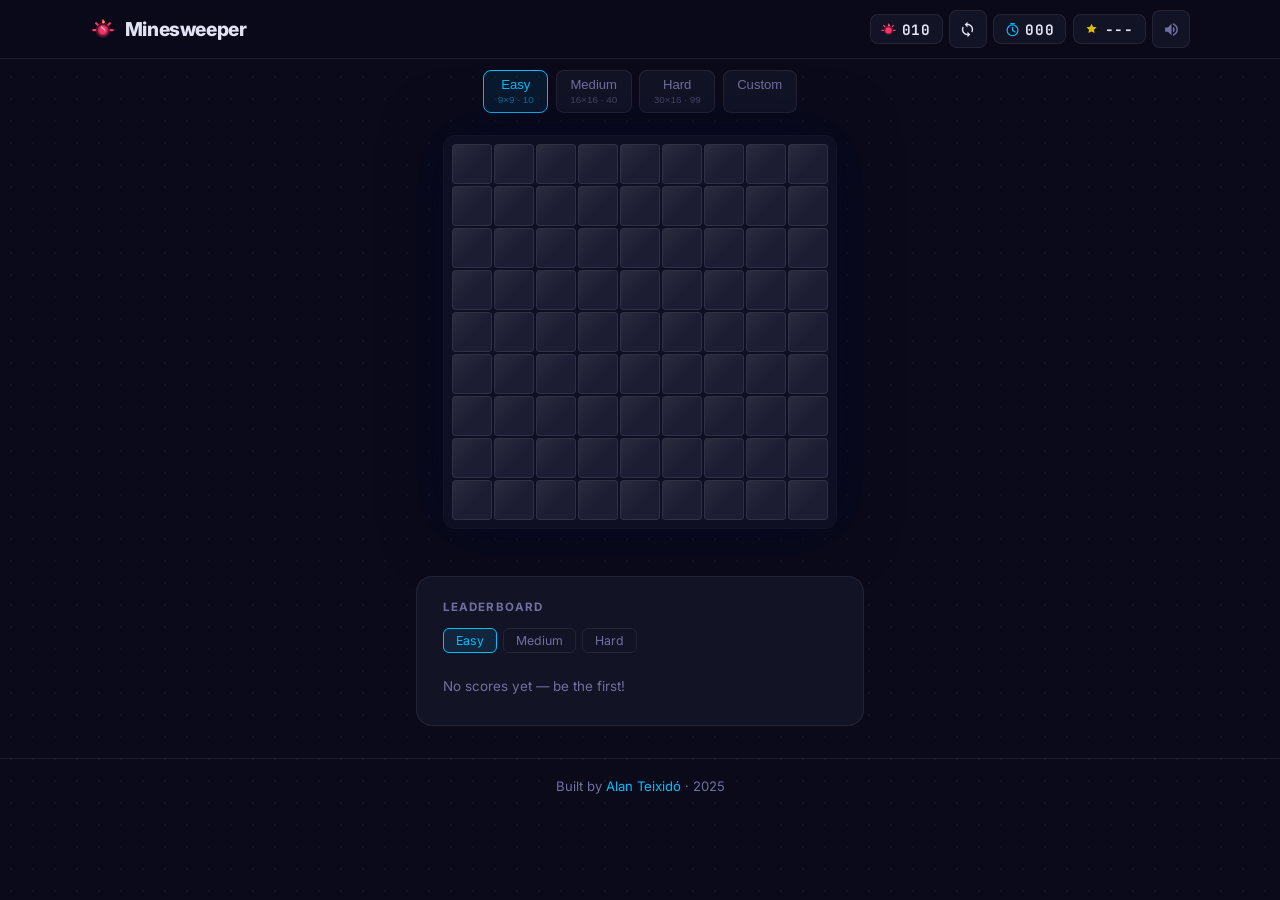
<file: index.html>
<!DOCTYPE html>
<html lang="en">
<head>
  <meta charset="UTF-8" />
  <meta name="viewport" content="width=device-width, initial-scale=1.0, maximum-scale=1.0, user-scalable=no" />
  <title>Minesweeper | Alan Teixidó</title>
  <meta name="description" content="Play Minesweeper online — dark premium edition by Alan Teixidó. Easy, Medium, Hard and Custom modes, leaderboard, and smooth animations." />
  <meta property="og:title" content="Minesweeper | Alan Teixidó" />
  <meta property="og:description" content="Premium dark Minesweeper with neon visuals, leaderboard and smooth animations." />
  <meta property="og:image" content="https://alanteixido.dev/og-minesweeper.png" />
  <meta property="og:type" content="website" />
  <link rel="canonical" href="https://alanteixido.dev/minesweeper" />
  <link rel="preconnect" href="https://fonts.googleapis.com" />
  <link rel="preconnect" href="https://fonts.gstatic.com" crossorigin />
  <link href="https://fonts.googleapis.com/css2?family=JetBrains+Mono:wght@400;600;700&family=Inter:wght@400;500;600;700;800&display=swap" rel="stylesheet" />
  <link rel="stylesheet" href="style.css" />
</head>
<body>
  <!-- Confetti canvas (pointer-events: none) -->
  <canvas id="confetti-canvas"></canvas>

  <!-- Dot background -->
  <div class="bg-pattern"></div>

  <!-- ===== HEADER ===== -->
  <header class="header">
    <div class="header-inner">
      <div class="logo">
        <svg class="logo-icon" viewBox="0 0 24 24" fill="none" xmlns="http://www.w3.org/2000/svg">
          <circle cx="12" cy="13" r="7" fill="#ff3366" opacity="0.25"/>
          <circle cx="12" cy="13" r="5" fill="#ff3366" opacity="0.6"/>
          <circle cx="12" cy="13" r="3.5" fill="#ff3366"/>
          <line x1="12" y1="6" x2="12" y2="4" stroke="#ff3366" stroke-width="2" stroke-linecap="round"/>
          <line x1="5" y1="13" x2="3" y2="13" stroke="#ff3366" stroke-width="2" stroke-linecap="round"/>
          <line x1="19" y1="13" x2="21" y2="13" stroke="#ff3366" stroke-width="2" stroke-linecap="round"/>
          <line x1="7.05" y1="8.05" x2="5.63" y2="6.63" stroke="#ff3366" stroke-width="2" stroke-linecap="round"/>
          <line x1="16.95" y1="8.05" x2="18.37" y2="6.63" stroke="#ff3366" stroke-width="2" stroke-linecap="round"/>
          <circle cx="12.5" cy="5.5" r="1.2" fill="#ffaa00"/>
          <line x1="10.5" y1="10" x2="13.5" y2="13" stroke="rgba(255,255,255,0.6)" stroke-width="1.2" stroke-linecap="round"/>
        </svg>
        <span>Minesweeper</span>
      </div>

      <div class="hud">
        <!-- Mine counter -->
        <div class="hud-item" title="Mines remaining">
          <svg viewBox="0 0 18 18" fill="none">
            <circle cx="9" cy="10" r="5.5" fill="#ff3366" opacity="0.3"/>
            <circle cx="9" cy="10" r="3.8" fill="#ff3366"/>
            <line x1="9" y1="4.5" x2="9" y2="2.5" stroke="#ff3366" stroke-width="1.5" stroke-linecap="round"/>
            <line x1="3" y1="10" x2="1" y2="10" stroke="#ff3366" stroke-width="1.5" stroke-linecap="round"/>
            <line x1="15" y1="10" x2="17" y2="10" stroke="#ff3366" stroke-width="1.5" stroke-linecap="round"/>
            <line x1="4.64" y1="5.64" x2="3.22" y2="4.22" stroke="#ff3366" stroke-width="1.5" stroke-linecap="round"/>
            <line x1="13.36" y1="5.64" x2="14.78" y2="4.22" stroke="#ff3366" stroke-width="1.5" stroke-linecap="round"/>
            <circle cx="9.8" cy="4" r="0.9" fill="#ffaa00"/>
          </svg>
          <span id="mines-left" class="hud-value">000</span>
        </div>

        <!-- Restart button -->
        <button id="restart-btn" class="restart-btn" title="New Game">
          <svg viewBox="0 0 24 24" fill="none"><path d="M12 4V1L8 5l4 4V6c3.31 0 6 2.69 6 6 0 1.01-.25 1.97-.7 2.8l1.46 1.46C19.54 15.03 20 13.57 20 12c0-4.42-3.58-8-8-8zm0 14c-3.31 0-6-2.69-6-6 0-1.01.25-1.97.7-2.8L5.24 7.74C4.46 8.97 4 10.43 4 12c0 4.42 3.58 8 8 8v3l4-4-4-4v3z" fill="currentColor"/></svg>
        </button>

        <!-- Timer -->
        <div class="hud-item" title="Time elapsed">
          <svg viewBox="0 0 18 18" fill="none">
            <circle cx="9" cy="10" r="6.5" stroke="#00bfff" stroke-width="1.4" fill="none"/>
            <line x1="9" y1="6.5" x2="9" y2="10" stroke="#00bfff" stroke-width="1.4" stroke-linecap="round"/>
            <line x1="9" y1="10" x2="12" y2="12" stroke="#00bfff" stroke-width="1.4" stroke-linecap="round"/>
            <line x1="7" y1="2" x2="11" y2="2" stroke="#00bfff" stroke-width="1.4" stroke-linecap="round"/>
          </svg>
          <span id="timer" class="hud-value">000</span>
        </div>

        <!-- Best time -->
        <div class="hud-item hud-best" title="Best time">
          <svg viewBox="0 0 18 18" fill="none"><path d="M9 2l1.76 3.57L15 6.27l-3 2.93.71 4.14L9 11.27l-3.71 2.07.71-4.14L3 6.27l4.24-.7L9 2z" fill="#ffd700" opacity="0.85"/></svg>
          <span id="best-time" class="hud-value">---</span>
        </div>

        <!-- Mute -->
        <button id="mute-btn" class="icon-btn" title="Toggle sound">
          <svg id="sound-on-icon" viewBox="0 0 24 24" fill="none"><path d="M3 9v6h4l5 5V4L7 9H3zm13.5 3c0-1.77-1.02-3.29-2.5-4.03v8.05c1.48-.73 2.5-2.25 2.5-4.02zM14 3.23v2.06c2.89.86 5 3.54 5 6.71s-2.11 5.85-5 6.71v2.06c4.01-.91 7-4.49 7-8.77s-2.99-7.86-7-8.77z" fill="currentColor"/></svg>
          <svg id="sound-off-icon" viewBox="0 0 24 24" fill="none" class="hidden"><path d="M16.5 12c0-1.77-1.02-3.29-2.5-4.03v2.21l2.45 2.45c.03-.2.05-.41.05-.63zm2.5 0c0 .94-.2 1.82-.54 2.64l1.51 1.51C20.63 14.91 21 13.5 21 12c0-4.28-2.99-7.86-7-8.77v2.06c2.89.86 5 3.54 5 6.71zM4.27 3L3 4.27 7.73 9H3v6h4l5 5v-6.73l4.25 4.25c-.67.52-1.42.93-2.25 1.18v2.06c1.38-.31 2.63-.95 3.69-1.81L19.73 21 21 19.73l-9-9L4.27 3zM12 4L9.91 6.09 12 8.18V4z" fill="currentColor"/></svg>
        </button>
      </div>
    </div>
  </header>

  <!-- ===== DIFFICULTY BAR ===== -->
  <nav class="difficulty-bar">
    <button class="diff-btn active" data-diff="easy">Easy <small>9×9 · 10</small></button>
    <button class="diff-btn" data-diff="medium">Medium <small>16×16 · 40</small></button>
    <button class="diff-btn" data-diff="hard">Hard <small>30×16 · 99</small></button>
    <button class="diff-btn" data-diff="custom">Custom</button>
  </nav>

  <!-- Custom panel -->
  <div id="custom-panel" class="custom-panel hidden">
    <label>Rows <input type="number" id="custom-rows" min="5" max="30" value="10" /></label>
    <label>Cols <input type="number" id="custom-cols" min="5" max="30" value="10" /></label>
    <label>Mines <input type="number" id="custom-mines" min="1" max="200" value="15" /></label>
    <button id="custom-apply" class="btn-accent">Apply</button>
  </div>

  <!-- ===== BOARD ===== -->
  <main class="main">
    <div id="board-wrapper">
      <div id="tablero"></div>
    </div>
  </main>

  <!-- ===== WIN / LOSE OVERLAY ===== -->
  <div id="overlay" class="overlay hidden">
    <div id="overlay-content" class="overlay-content">
      <div id="overlay-icon" class="overlay-icon"></div>
      <h2 id="overlay-title"></h2>
      <p id="overlay-message"></p>
      <p id="overlay-time" class="overlay-time hidden"></p>
      <div id="new-record-badge" class="new-record hidden">🏆 New Best Time!</div>
      <button id="overlay-play-again" class="btn-primary">Play Again</button>
    </div>
  </div>

  <!-- ===== REGISTRATION MODAL ===== -->
  <div id="reg-modal" class="modal hidden">
    <div class="modal-backdrop" id="modal-backdrop"></div>
    <div class="modal-content">
      <button class="modal-close" id="modal-close">&times;</button>
      <h2>Register Your Score</h2>
      <p class="modal-subtitle">Save your time to the leaderboard</p>
      <form id="reg-form" novalidate>
        <div class="form-group">
          <label for="reg-name">Name</label>
          <input type="text" id="reg-name" placeholder="Your name" autocomplete="name" />
          <span class="form-error" id="reg-name-err"></span>
        </div>
        <div class="form-group">
          <label for="reg-email">Email</label>
          <input type="email" id="reg-email" placeholder="your@email.com" autocomplete="email" />
          <span class="form-error" id="reg-email-err"></span>
        </div>
        <div class="form-group">
          <label for="reg-age">Age</label>
          <input type="number" id="reg-age" placeholder="Must be 18+" min="1" max="120" />
          <span class="form-error" id="reg-age-err"></span>
        </div>
        <div class="form-actions">
          <button type="submit" class="btn-primary">Save Score</button>
          <button type="button" id="skip-reg" class="btn-ghost">Skip</button>
        </div>
      </form>
    </div>
  </div>

  <!-- ===== LEADERBOARD ===== -->
  <section class="leaderboard">
    <div class="leaderboard-inner">
      <h3>Leaderboard</h3>
      <div class="lb-tabs">
        <button class="lb-tab active" data-tab="easy">Easy</button>
        <button class="lb-tab" data-tab="medium">Medium</button>
        <button class="lb-tab" data-tab="hard">Hard</button>
      </div>
      <ol id="lb-list" class="lb-list"></ol>
    </div>
  </section>

  <!-- ===== FOOTER ===== -->
  <footer class="footer">
    <p>Built by <a href="https://alanteixido.dev/" target="_blank" rel="noopener noreferrer">Alan Teixidó</a> · 2025</p>
  </footer>

  <script src="sounds.js"></script>
  <script src="game.js"></script>
</body>
</html>
</file>
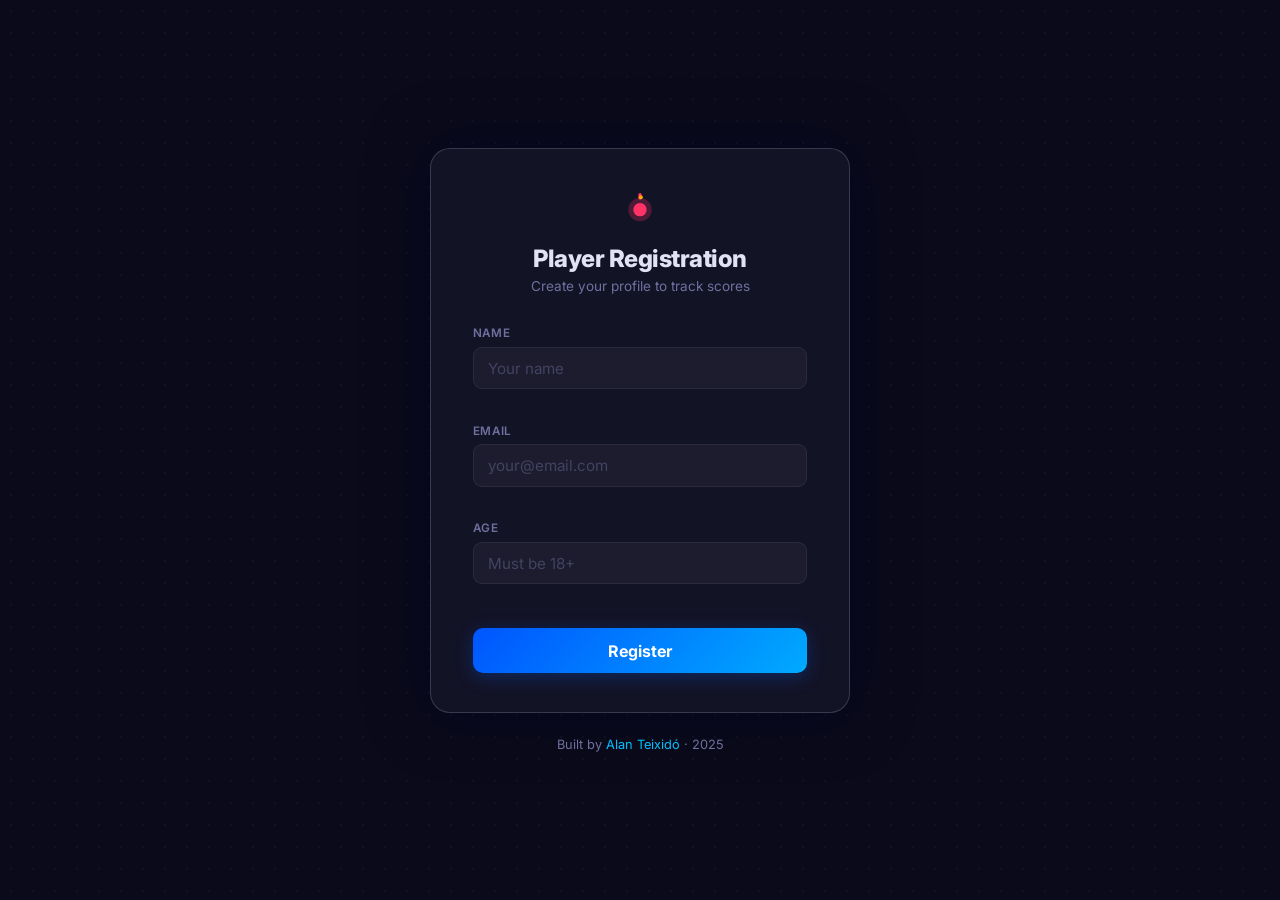
<file: formulario.html>
<!DOCTYPE html>
<html lang="en">
<head>
  <meta charset="UTF-8" />
  <meta name="viewport" content="width=device-width, initial-scale=1.0" />
  <title>Register | Minesweeper · Alan Teixidó</title>
  <link rel="preconnect" href="https://fonts.googleapis.com" />
  <link rel="preconnect" href="https://fonts.gstatic.com" crossorigin />
  <link href="https://fonts.googleapis.com/css2?family=Inter:wght@400;500;600;700&display=swap" rel="stylesheet" />
  <link rel="stylesheet" href="cssFormulario.css" />
</head>
<body>
  <div class="bg-pattern"></div>

  <div class="page-wrap">
    <div class="card">
      <div class="card-header">
        <svg class="logo-icon" viewBox="0 0 24 24" fill="none">
          <circle cx="12" cy="13" r="7" fill="#ff3366" opacity="0.25"/>
          <circle cx="12" cy="13" r="4" fill="#ff3366"/>
          <line x1="12" y1="6" x2="12" y2="4" stroke="#ff3366" stroke-width="2" stroke-linecap="round"/>
          <circle cx="12.5" cy="5.5" r="1.2" fill="#ffaa00"/>
        </svg>
        <h1>Player Registration</h1>
        <p>Create your profile to track scores</p>
      </div>

      <form id="formulario" novalidate>
        <div class="form-group">
          <label for="nombre">Name</label>
          <input type="text" id="nombre" name="nombre" placeholder="Your name" required minlength="2" maxlength="30" autocomplete="name" />
          <span class="form-error" id="nombreError"></span>
        </div>

        <div class="form-group">
          <label for="email">Email</label>
          <input type="email" id="email" name="email" placeholder="your@email.com" required autocomplete="email" />
          <span class="form-error" id="emailError"></span>
        </div>

        <div class="form-group">
          <label for="edad">Age</label>
          <input type="number" id="edad" name="edad" placeholder="Must be 18+" required min="18" max="120" />
          <span class="form-error" id="edadError"></span>
        </div>

        <button type="submit" class="btn-submit">Register</button>

        <div id="success-msg" class="success-msg hidden">
          ✓ Registration successful! You can close this window.
        </div>
      </form>
    </div>

    <footer>
      <p>Built by <a href="https://alanteixido.dev/" target="_blank" rel="noopener">Alan Teixidó</a> · 2025</p>
    </footer>
  </div>

  <script src="jsFormulario.js"></script>
</body>
</html>
</file>
<file: style.css>
/* ============================================================
   RESET & VARIABLES
   ============================================================ */
*, *::before, *::after { box-sizing: border-box; margin: 0; padding: 0; }

:root {
  --bg:            #0a0a1a;
  --bg2:           #0f0f23;
  --bg-card:       #131326;
  --bg-cell:       #1c1c32;
  --bg-revealed:   #0b0b1e;
  --border:        rgba(255,255,255,0.07);
  --border-hi:     rgba(255,255,255,0.16);
  --text:          #e2e2f5;
  --text-dim:      #7070a0;
  --blue:          #00bfff;
  --green:         #00ff88;
  --red:           #ff3366;
  --gold:          #ffd700;
  --orange:        #ff8800;
  /* number neon colours */
  --n1: #00c8ff;
  --n2: #00ff88;
  --n3: #ff4466;
  --n4: #8855ff;
  --n5: #ff8800;
  --n6: #00ffee;
  --n7: #ff44ff;
  --n8: #ffffff;
}

html { scroll-behavior: smooth; }

body {
  background: var(--bg);
  color: var(--text);
  font-family: 'Inter', system-ui, -apple-system, sans-serif;
  min-height: 100vh;
  overflow-x: hidden;
  position: relative;
}

/* ============================================================
   BACKGROUND DOT PATTERN
   ============================================================ */
.bg-pattern {
  position: fixed; inset: 0;
  background-image: radial-gradient(circle, rgba(255,255,255,0.035) 1px, transparent 1px);
  background-size: 22px 22px;
  pointer-events: none;
  z-index: 0;
}

/* ============================================================
   CONFETTI CANVAS
   ============================================================ */
#confetti-canvas {
  position: fixed; inset: 0;
  pointer-events: none;
  z-index: 9999;
}

/* ============================================================
   HEADER
   ============================================================ */
.header {
  position: sticky; top: 0;
  background: rgba(10,10,26,0.88);
  backdrop-filter: blur(18px);
  -webkit-backdrop-filter: blur(18px);
  border-bottom: 1px solid var(--border);
  z-index: 100;
  padding: 0 1rem;
}

.header-inner {
  max-width: 1100px; margin: 0 auto;
  display: flex; align-items: center; justify-content: space-between;
  height: 58px; gap: 0.75rem;
}

.logo {
  display: flex; align-items: center; gap: 0.55rem;
  font-size: 1.2rem; font-weight: 800; letter-spacing: -0.02em;
  white-space: nowrap;
}
.logo-icon { width: 26px; height: 26px; flex-shrink: 0; }

/* ---- HUD ---- */
.hud { display: flex; align-items: center; gap: 0.4rem; flex-wrap: nowrap; }

.hud-item {
  display: flex; align-items: center; gap: 0.35rem;
  background: var(--bg-card);
  border: 1px solid var(--border);
  border-radius: 8px;
  padding: 0.28rem 0.65rem;
  font-size: 0.8rem;
}
.hud-item svg { width: 15px; height: 15px; flex-shrink: 0; }

.hud-value {
  font-family: 'JetBrains Mono', 'Courier New', monospace;
  font-size: 0.9rem; font-weight: 700; letter-spacing: 0.06em;
  min-width: 3ch;
}

.restart-btn {
  background: var(--bg-card); border: 1px solid var(--border);
  border-radius: 8px; color: var(--text);
  width: 38px; height: 38px;
  display: flex; align-items: center; justify-content: center;
  cursor: pointer; transition: all 0.2s;
}
.restart-btn:hover { border-color: var(--blue); color: var(--blue); transform: rotate(-30deg); }
.restart-btn svg { width: 17px; height: 17px; }

.icon-btn {
  background: var(--bg-card); border: 1px solid var(--border);
  border-radius: 8px; color: var(--text-dim);
  width: 38px; height: 38px;
  display: flex; align-items: center; justify-content: center;
  cursor: pointer; transition: all 0.2s;
}
.icon-btn:hover { color: var(--text); border-color: var(--border-hi); }
.icon-btn svg { width: 17px; height: 17px; }

/* ============================================================
   DIFFICULTY BAR
   ============================================================ */
.difficulty-bar {
  display: flex; justify-content: center; gap: 0.45rem;
  padding: 0.7rem 1rem; flex-wrap: wrap;
  position: relative; z-index: 1;
}

.diff-btn {
  background: var(--bg-card); border: 1px solid var(--border);
  border-radius: 8px; color: var(--text-dim);
  padding: 0.38rem 0.85rem;
  cursor: pointer; font-size: 0.82rem; font-weight: 500;
  display: flex; flex-direction: column; align-items: center;
  transition: all 0.2s; line-height: 1.2;
}
.diff-btn small { font-size: 0.62rem; opacity: 0.55; margin-top: 1px; }
.diff-btn:hover { color: var(--text); border-color: var(--border-hi); }
.diff-btn.active {
  background: rgba(0,191,255,0.09);
  border-color: var(--blue); color: var(--blue);
}

/* ---- Custom panel ---- */
.custom-panel {
  display: flex; justify-content: center; gap: 0.75rem;
  padding: 0 1rem 0.75rem; flex-wrap: wrap;
  position: relative; z-index: 1;
}
.custom-panel label {
  display: flex; align-items: center; gap: 0.4rem;
  font-size: 0.8rem; color: var(--text-dim);
  background: var(--bg-card); border: 1px solid var(--border);
  border-radius: 8px; padding: 0.28rem 0.65rem;
}
.custom-panel input {
  background: transparent; border: none; outline: none;
  color: var(--text); font-size: 0.82rem; width: 46px; text-align: center;
}
.btn-accent {
  background: rgba(0,191,255,0.12); border: 1px solid var(--blue);
  border-radius: 8px; color: var(--blue);
  padding: 0.28rem 0.9rem; cursor: pointer; font-size: 0.82rem; font-weight: 600;
  transition: all 0.2s;
}
.btn-accent:hover { background: rgba(0,191,255,0.22); }

/* ============================================================
   MAIN / BOARD
   ============================================================ */
.main {
  display: flex; justify-content: center; align-items: flex-start;
  padding: 0.75rem 1rem 1.5rem;
  position: relative; z-index: 1;
}

#board-wrapper {
  position: relative;
  border-radius: 12px;
  overflow: auto;            /* scroll for very wide boards */
  max-width: 100%;
  box-shadow: 0 0 60px rgba(0,0,40,0.6), 0 0 0 1px var(--border);
}

/* Shake animation on lose */
#board-wrapper.shake {
  animation: shake 0.5s cubic-bezier(.36,.07,.19,.97) both;
}
@keyframes shake {
  0%,100% { transform: translateX(0); }
  10%,30%,50%,70%,90% { transform: translateX(-5px) rotate(-0.3deg); }
  20%,40%,60%,80%     { transform: translateX( 5px) rotate( 0.3deg); }
}

#tablero {
  display: grid;
  grid-template-columns: repeat(var(--columnas, 9), var(--cell-size, 36px));
  grid-template-rows:    repeat(var(--filas,    9), var(--cell-size, 36px));
  gap: 2px;
  padding: 8px;
  background: var(--bg2);
  user-select: none; -webkit-user-select: none;
}

/* ============================================================
   CELLS — BASE
   ============================================================ */
.celda {
  width:  var(--cell-size, 36px);
  height: var(--cell-size, 36px);
  display: flex; justify-content: center; align-items: center;
  font-family: 'JetBrains Mono', monospace;
  font-size: calc(var(--cell-size, 36px) * 0.44);
  font-weight: 700;
  cursor: pointer;
  border-radius: 4px;
  background: var(--bg-cell);
  border: 1px solid rgba(255,255,255,0.09);
  transition: background 0.12s, transform 0.1s, box-shadow 0.12s;
  position: relative; overflow: hidden;
  touch-action: manipulation;
  -webkit-tap-highlight-color: transparent;
}

/* Frost shimmer */
.celda::before {
  content: '';
  position: absolute; inset: 0;
  background: linear-gradient(135deg, rgba(255,255,255,0.07) 0%, transparent 55%);
  opacity: 1; pointer-events: none;
}

.celda:hover { transform: scale(1.08); border-color: rgba(255,255,255,0.22); box-shadow: 0 0 8px rgba(0,191,255,0.15); }
.celda:active { transform: scale(0.93); }

/* ---- REVEALED ---- */
.celda.revealed {
  background: var(--bg-revealed);
  border-color: rgba(255,255,255,0.04);
  cursor: default;
  animation: cellReveal 0.16s ease-out both;
}
.celda.revealed::before { display: none; }
.celda.revealed:hover   { transform: none; box-shadow: none; border-color: rgba(255,255,255,0.04); }
.celda.revealed:active  { transform: none; }

@keyframes cellReveal {
  from { transform: scale(0.82); opacity: 0.5; }
  to   { transform: scale(1);    opacity: 1; }
}

/* ---- EMPTY (0) ---- */
.celda-cero {
  background: rgba(5, 5, 18, 0.95) !important;
  border-color: rgba(255,255,255,0.03) !important;
}

/* ---- NUMBERS ---- */
.celda-uno    { color: var(--n1); text-shadow: 0 0 10px var(--n1); }
.celda-dos    { color: var(--n2); text-shadow: 0 0 10px var(--n2); }
.celda-tres   { color: var(--n3); text-shadow: 0 0 10px var(--n3); }
.celda-cuatro { color: var(--n4); text-shadow: 0 0 10px var(--n4); }
.celda-cinco  { color: var(--n5); text-shadow: 0 0 10px var(--n5); }
.celda-seis   { color: var(--n6); text-shadow: 0 0 10px var(--n6); }
.celda-siete  { color: var(--n7); text-shadow: 0 0 10px var(--n7); }
.celda-ocho   { color: var(--n8); text-shadow: 0 0 10px var(--n8); }

/* ---- FLAGGED ---- */
.celda.flagged {
  background: rgba(255,100,0,0.1) !important;
  border-color: rgba(255,140,0,0.45) !important;
  animation: flagPlace 0.22s cubic-bezier(.34,1.56,.64,1) both;
}
@keyframes flagPlace {
  from { transform: scale(0.75) rotate(-12deg); }
  to   { transform: scale(1) rotate(0); }
}
.celda.flagged::before { display: none; }
.celda.flagged::after {
  content: '';
  position: absolute; inset: 0;
  background: url("data:image/svg+xml,%3Csvg xmlns='http://www.w3.org/2000/svg' viewBox='0 0 24 24'%3E%3Cpath d='M14.4 6L14 4H5v17h2v-7h5.6l.4 2h7V6z' fill='%23ff8800'/%3E%3C/svg%3E") center/55% no-repeat;
  filter: drop-shadow(0 0 5px #ff8800);
}

/* ---- QUESTION MARK ---- */
.celda.question {
  background: rgba(110,70,255,0.12) !important;
  border-color: rgba(136,85,255,0.5) !important;
  color: #9966ff;
  font-size: calc(var(--cell-size, 36px) * 0.52);
  text-shadow: 0 0 8px #9966ff;
}
.celda.question::before { display: none; }
.celda.question::after { content: '?'; }

/* ---- MINE — EXPLODED ---- */
.celda.mina-exploded {
  background: rgba(255,30,30,0.25) !important;
  border-color: #ff3344 !important;
  animation: explode 0.35s ease-out both;
}
@keyframes explode {
  0%  { transform: scale(1); }
  35% { transform: scale(1.35); background: rgba(255,80,0,0.55); }
  100%{ transform: scale(1); }
}

/* ---- MINE — REVEALED (others) ---- */
.celda.mina-revealed {
  background: rgba(255,30,30,0.1) !important;
  border-color: rgba(255,50,50,0.35) !important;
}

/* shared mine SVG via pseudo */
.celda.mina-exploded::after,
.celda.mina-revealed::after {
  content: '';
  position: absolute; inset: 0;
  background: url("data:image/svg+xml,%3Csvg xmlns='http://www.w3.org/2000/svg' viewBox='0 0 24 24'%3E%3Ccircle cx='12' cy='14' r='6' fill='%23ff3344'/%3E%3Ccircle cx='12' cy='14' r='4' fill='%23ff6655'/%3E%3Ccircle cx='12' cy='14' r='2' fill='%23ff9977'/%3E%3Cline x1='12' y1='8' x2='12' y2='5' stroke='%23ff3344' stroke-width='2' stroke-linecap='round'/%3E%3Cline x1='6' y1='14' x2='3' y2='14' stroke='%23ff3344' stroke-width='2' stroke-linecap='round'/%3E%3Cline x1='18' y1='14' x2='21' y2='14' stroke='%23ff3344' stroke-width='2' stroke-linecap='round'/%3E%3Cline x1='8.12' y1='10.12' x2='5.93' y2='7.93' stroke='%23ff3344' stroke-width='2' stroke-linecap='round'/%3E%3Cline x1='15.88' y1='10.12' x2='18.07' y2='7.93' stroke='%23ff3344' stroke-width='2' stroke-linecap='round'/%3E%3Ccircle cx='12.5' cy='6' r='1.1' fill='%23ffaa00'/%3E%3C/svg%3E") center/65% no-repeat;
  filter: drop-shadow(0 0 7px #ff3344);
}
.celda.mina-exploded::after { filter: drop-shadow(0 0 12px #ff3344) brightness(1.4); }

/* ---- WRONG FLAG (mine was elsewhere) ---- */
.celda.wrong-flag {
  background: rgba(255,0,0,0.18) !important;
  border-color: #ff3344 !important;
}

/* ---- CHORD HIGHLIGHT (when hovering a revealed number) ---- */
.celda.revealed.chord-hover {
  box-shadow: inset 0 0 0 2px rgba(255,255,255,0.15);
  cursor: pointer;
}

/* ============================================================
   WIN / LOSE OVERLAY
   ============================================================ */
.overlay {
  position: fixed; inset: 0;
  background: rgba(0,0,20,0.82);
  backdrop-filter: blur(10px); -webkit-backdrop-filter: blur(10px);
  display: flex; align-items: center; justify-content: center;
  z-index: 500;
  animation: fadeIn 0.3s ease both;
}
@keyframes fadeIn { from { opacity: 0; } to { opacity: 1; } }

.overlay-content {
  background: var(--bg-card);
  border: 1px solid var(--border);
  border-radius: 20px;
  padding: 2.5rem 3rem;
  text-align: center;
  max-width: 360px; width: 92%;
  animation: slideUp 0.32s cubic-bezier(.34,1.56,.64,1) both;
  position: relative; overflow: hidden;
}
@keyframes slideUp {
  from { transform: translateY(28px) scale(0.94); opacity: 0; }
  to   { transform: translateY(0)    scale(1);    opacity: 1; }
}

.overlay.win  .overlay-content { border-color: rgba(0,255,136,0.4); box-shadow: 0 0 50px rgba(0,255,136,0.12); }
.overlay.lose .overlay-content { border-color: rgba(255,50,50,0.4);  box-shadow: 0 0 50px rgba(255,50,50,0.12);  }

.overlay-icon { font-size: 3.2rem; margin-bottom: 0.4rem; line-height: 1; }

#overlay-title {
  font-size: 2.1rem; font-weight: 800; letter-spacing: -0.02em;
  margin-bottom: 0.4rem;
}
.overlay.win  #overlay-title { color: var(--green); text-shadow: 0 0 24px var(--green); }
.overlay.lose #overlay-title { color: var(--red);   text-shadow: 0 0 24px var(--red);   }

#overlay-message { color: var(--text-dim); margin-bottom: 0.5rem; font-size: 0.9rem; }

.overlay-time {
  font-family: 'JetBrains Mono', monospace;
  font-size: 1.6rem; font-weight: 700;
  color: var(--blue);
  margin-bottom: 0.75rem;
}

.new-record {
  display: inline-block;
  background: rgba(255,215,0,0.12);
  border: 1px solid rgba(255,215,0,0.4);
  border-radius: 20px; padding: 0.2rem 0.9rem;
  font-size: 0.82rem; color: var(--gold);
  margin-bottom: 1.2rem;
  animation: pulse 1.1s ease infinite;
}
@keyframes pulse {
  0%,100% { box-shadow: 0 0 0 0   rgba(255,215,0,0.4); }
  50%      { box-shadow: 0 0 0 7px rgba(255,215,0,0);   }
}

.btn-primary {
  display: inline-block;
  background: linear-gradient(135deg, #0055ff, #00aaff);
  color: #fff; border: none; border-radius: 10px;
  padding: 0.72rem 2rem; font-size: 0.95rem; font-weight: 700;
  cursor: pointer; transition: all 0.2s;
  box-shadow: 0 4px 18px rgba(0,100,255,0.28);
  font-family: inherit;
}
.btn-primary:hover { transform: translateY(-2px); box-shadow: 0 7px 22px rgba(0,100,255,0.4); }
.btn-primary:active { transform: translateY(0); }

/* ============================================================
   REGISTRATION MODAL
   ============================================================ */
.modal {
  position: fixed; inset: 0; z-index: 600;
  display: flex; align-items: center; justify-content: center;
}
.modal-backdrop {
  position: absolute; inset: 0;
  background: rgba(0,0,20,0.78);
  backdrop-filter: blur(6px); -webkit-backdrop-filter: blur(6px);
}
.modal-content {
  position: relative;
  background: var(--bg-card);
  border: 1px solid var(--border-hi);
  border-radius: 20px; padding: 2rem 2.2rem;
  max-width: 400px; width: 92%;
  animation: slideUp 0.28s cubic-bezier(.34,1.56,.64,1) both;
}
.modal-close {
  position: absolute; top: 1rem; right: 1.1rem;
  background: none; border: none;
  color: var(--text-dim); font-size: 1.4rem;
  line-height: 1; cursor: pointer; transition: color 0.15s;
}
.modal-close:hover { color: var(--text); }
.modal-content h2 { font-size: 1.35rem; font-weight: 700; margin-bottom: 0.2rem; }
.modal-subtitle { color: var(--text-dim); font-size: 0.82rem; margin-bottom: 1.4rem; }

.form-group { margin-bottom: 0.95rem; }
.form-group label {
  display: block; font-size: 0.73rem; font-weight: 600;
  color: var(--text-dim); text-transform: uppercase; letter-spacing: 0.06em;
  margin-bottom: 0.38rem;
}
.form-group input {
  width: 100%;
  background: rgba(255,255,255,0.04);
  border: 1px solid var(--border);
  border-radius: 8px; padding: 0.62rem 0.88rem;
  color: var(--text); font-size: 0.92rem; font-family: inherit;
  outline: none; transition: border-color 0.18s;
}
.form-group input:focus { border-color: var(--blue); }
.form-group input::placeholder { color: var(--text-dim); opacity: 0.45; }
.form-error {
  display: block; color: var(--red); font-size: 0.74rem;
  margin-top: 0.28rem; min-height: 1em;
}

.form-actions { display: flex; gap: 0.7rem; margin-top: 1.4rem; }
.form-actions .btn-primary { flex: 1; }

.btn-ghost {
  background: transparent; border: 1px solid var(--border);
  border-radius: 10px; color: var(--text-dim);
  padding: 0.72rem 1rem; font-size: 0.92rem; font-weight: 500;
  cursor: pointer; transition: all 0.18s; font-family: inherit;
}
.btn-ghost:hover { border-color: var(--border-hi); color: var(--text); }

/* ============================================================
   LEADERBOARD
   ============================================================ */
.leaderboard {
  padding: 1.5rem 1rem 2rem; max-width: 480px; margin: 0 auto;
  position: relative; z-index: 1;
}
.leaderboard-inner {
  background: var(--bg-card); border: 1px solid var(--border);
  border-radius: 16px; padding: 1.4rem 1.6rem;
}
.leaderboard-inner h3 {
  font-size: 0.72rem; font-weight: 700;
  text-transform: uppercase; letter-spacing: 0.1em;
  color: var(--text-dim); margin-bottom: 0.9rem;
}

.lb-tabs { display: flex; gap: 0.4rem; margin-bottom: 1rem; }
.lb-tab {
  background: transparent; border: 1px solid var(--border);
  border-radius: 6px; color: var(--text-dim);
  padding: 0.26rem 0.75rem; font-size: 0.77rem; cursor: pointer;
  transition: all 0.18s; font-family: inherit;
}
.lb-tab.active { background: rgba(0,191,255,0.1); border-color: var(--blue); color: var(--blue); }
.lb-tab:hover:not(.active) { color: var(--text); }

.lb-list { list-style: none; }
.lb-list li {
  display: flex; align-items: center;
  padding: 0.55rem 0;
  border-bottom: 1px solid var(--border); gap: 0.7rem;
}
.lb-list li:last-child { border-bottom: none; }
.lb-rank {
  width: 22px; height: 22px; flex-shrink: 0;
  display: flex; align-items: center; justify-content: center;
  border-radius: 5px; font-size: 0.72rem; font-weight: 700;
  background: var(--bg2); color: var(--text-dim);
}
.lb-rank.rank-1 { background: rgba(255,215,0,0.15);   color: var(--gold);    }
.lb-rank.rank-2 { background: rgba(192,192,192,0.12); color: #c0c0c0;        }
.lb-rank.rank-3 { background: rgba(205,127,50,0.12);  color: #cd7f32;        }
.lb-name { flex: 1; font-size: 0.88rem; overflow: hidden; text-overflow: ellipsis; white-space: nowrap; }
.lb-time { font-family: 'JetBrains Mono', monospace; font-size: 0.88rem; color: var(--blue); }
.lb-empty { color: var(--text-dim); font-size: 0.84rem; text-align: center; padding: 1rem 0; }

/* ============================================================
   FOOTER
   ============================================================ */
.footer {
  text-align: center; padding: 1.2rem 1rem;
  color: var(--text-dim); font-size: 0.82rem;
  border-top: 1px solid var(--border);
  position: relative; z-index: 1;
}
.footer a { color: var(--blue); text-decoration: none; }
.footer a:hover { text-decoration: underline; }

/* ============================================================
   UTILITY
   ============================================================ */
.hidden { display: none !important; }

/* ============================================================
   RESPONSIVE
   ============================================================ */
@media (max-width: 600px) {
  .header-inner { height: 50px; }
  .logo span { display: none; }
  .hud-best { display: none; }   /* hide best-time on small screens */
  .hud { gap: 0.3rem; }
  .hud-item { padding: 0.22rem 0.48rem; gap: 0.28rem; }
  .hud-value { font-size: 0.82rem; }
  .difficulty-bar { gap: 0.3rem; padding: 0.5rem 0.6rem; }
  .diff-btn { padding: 0.32rem 0.55rem; font-size: 0.75rem; }
  .main { padding: 0.5rem 0.5rem 1rem; }
  .overlay-content { padding: 2rem 1.5rem; }
}

@media (max-width: 380px) {
  .hud-item:last-of-type { display: none; }
}
</file>
<file: cssFormulario.css>
/* ============================================================
   REGISTRATION FORM — Dark Premium Theme
   ============================================================ */
*, *::before, *::after { box-sizing: border-box; margin: 0; padding: 0; }

:root {
  --bg:        #0a0a1a;
  --bg-card:   #131326;
  --border:    rgba(255,255,255,0.07);
  --border-hi: rgba(255,255,255,0.16);
  --text:      #e2e2f5;
  --text-dim:  #7070a0;
  --blue:      #00bfff;
  --red:       #ff3366;
  --green:     #00ff88;
}

html { height: 100%; }

body {
  background: var(--bg);
  color: var(--text);
  font-family: 'Inter', system-ui, -apple-system, sans-serif;
  min-height: 100vh;
  display: flex;
  flex-direction: column;
  position: relative;
  overflow-x: hidden;
}

.bg-pattern {
  position: fixed; inset: 0;
  background-image: radial-gradient(circle, rgba(255,255,255,0.035) 1px, transparent 1px);
  background-size: 22px 22px;
  pointer-events: none;
  z-index: 0;
}

.page-wrap {
  position: relative; z-index: 1;
  flex: 1;
  display: flex;
  flex-direction: column;
  align-items: center;
  justify-content: center;
  padding: 2rem 1rem;
  gap: 1.5rem;
}

.card {
  background: var(--bg-card);
  border: 1px solid var(--border-hi);
  border-radius: 20px;
  padding: 2.4rem 2.6rem;
  width: 100%; max-width: 420px;
  box-shadow: 0 0 60px rgba(0,0,40,0.5);
}

.card-header { text-align: center; margin-bottom: 2rem; }
.logo-icon   { width: 40px; height: 40px; margin-bottom: 0.8rem; }
.card-header h1 {
  font-size: 1.5rem; font-weight: 800;
  letter-spacing: -0.02em; margin-bottom: 0.3rem;
}
.card-header p { color: var(--text-dim); font-size: 0.85rem; }

.form-group { margin-bottom: 1.1rem; }
.form-group label {
  display: block;
  font-size: 0.73rem; font-weight: 600;
  color: var(--text-dim);
  text-transform: uppercase; letter-spacing: 0.06em;
  margin-bottom: 0.4rem;
}
.form-group input {
  width: 100%;
  background: rgba(255,255,255,0.04);
  border: 1px solid var(--border);
  border-radius: 9px;
  padding: 0.68rem 0.9rem;
  color: var(--text); font-size: 0.95rem; font-family: inherit;
  outline: none; transition: border-color 0.18s, box-shadow 0.18s;
}
.form-group input:focus {
  border-color: var(--blue);
  box-shadow: 0 0 0 3px rgba(0,191,255,0.12);
}
.form-group input::placeholder { color: var(--text-dim); opacity: 0.45; }

.form-error {
  display: block; color: var(--red);
  font-size: 0.75rem; margin-top: 0.3rem; min-height: 1em;
}

.btn-submit {
  width: 100%; margin-top: 0.6rem;
  background: linear-gradient(135deg, #0055ff, #00aaff);
  color: #fff; border: none; border-radius: 10px;
  padding: 0.78rem 1rem; font-size: 1rem; font-weight: 700;
  font-family: inherit; cursor: pointer; transition: all 0.2s;
  box-shadow: 0 4px 18px rgba(0,100,255,0.28);
}
.btn-submit:hover { transform: translateY(-2px); box-shadow: 0 7px 22px rgba(0,100,255,0.4); }
.btn-submit:active { transform: translateY(0); }

.success-msg {
  margin-top: 1rem;
  background: rgba(0,255,136,0.1);
  border: 1px solid rgba(0,255,136,0.35);
  border-radius: 9px; padding: 0.75rem 1rem;
  color: var(--green); font-size: 0.88rem; text-align: center;
}

footer { color: var(--text-dim); font-size: 0.8rem; }
footer a { color: var(--blue); text-decoration: none; }
footer a:hover { text-decoration: underline; }

.hidden { display: none !important; }

@media (max-width: 480px) { .card { padding: 1.8rem 1.5rem; } }
</file>
